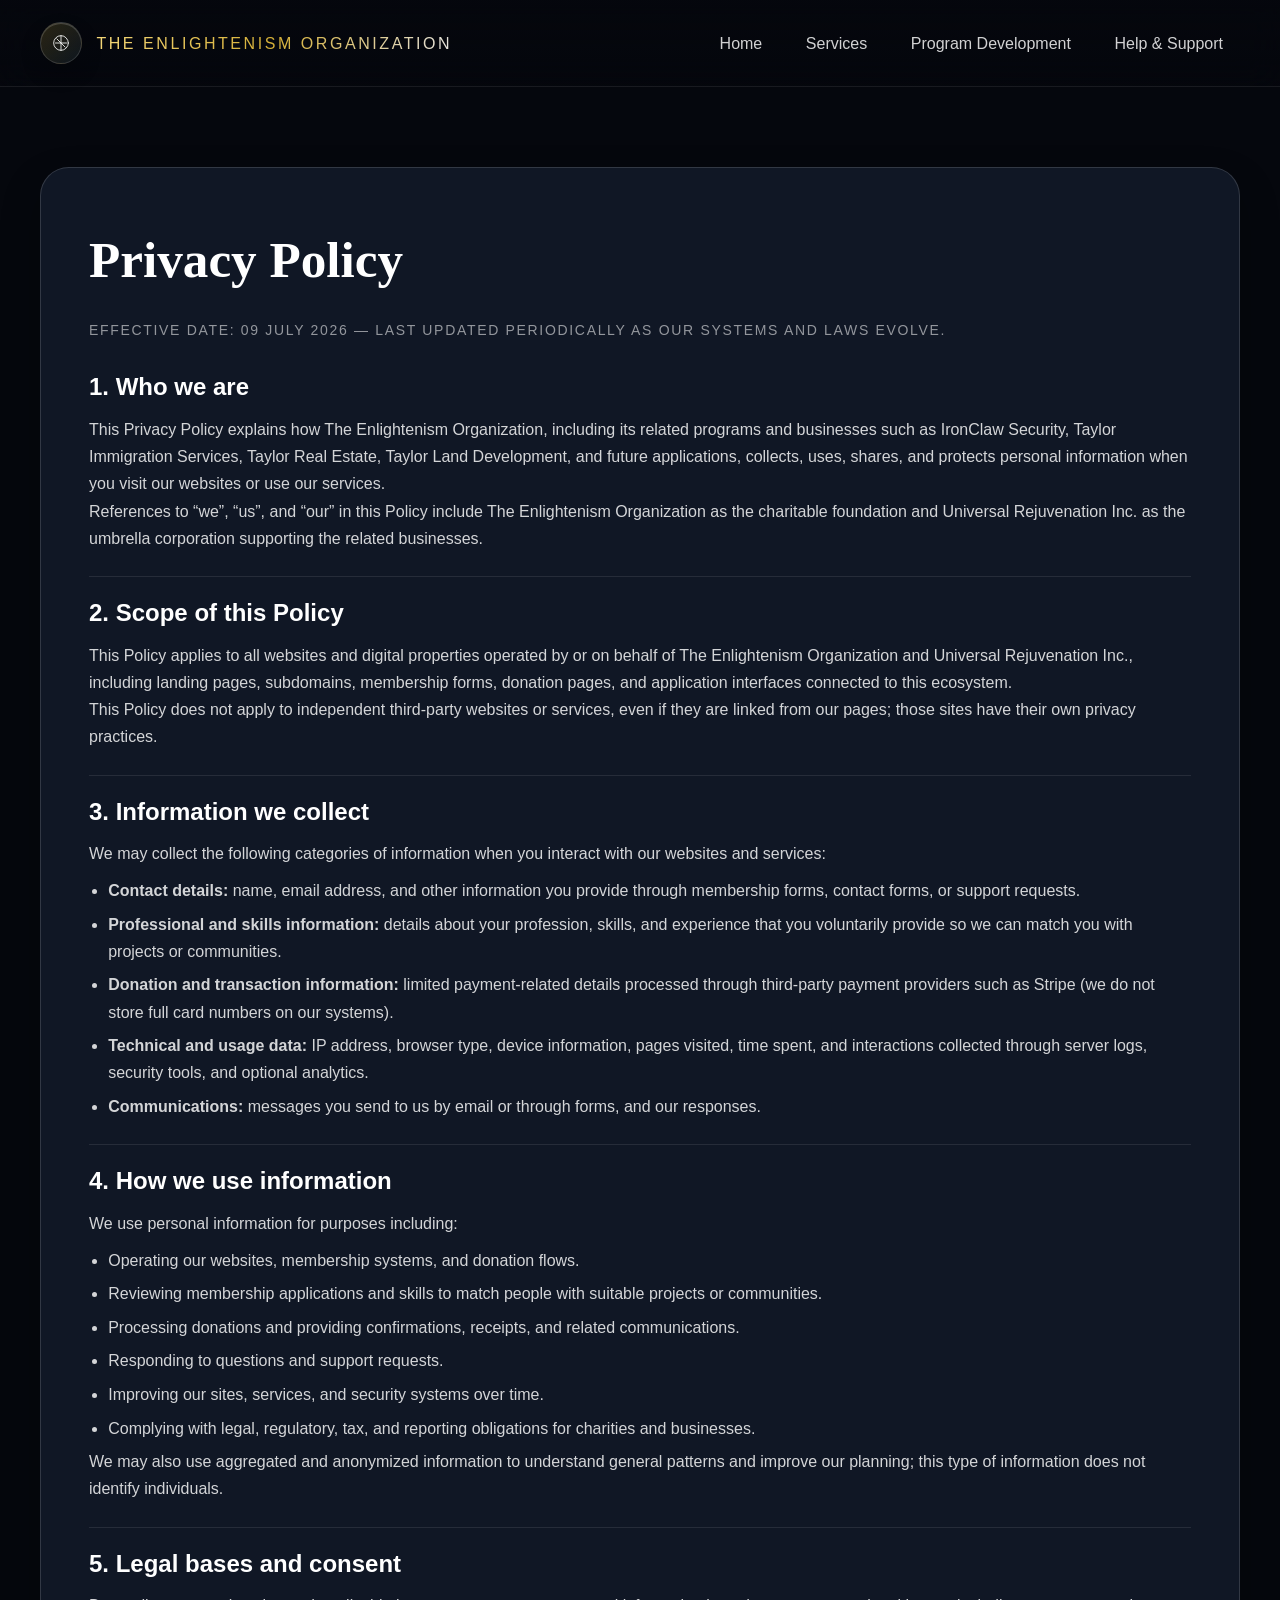
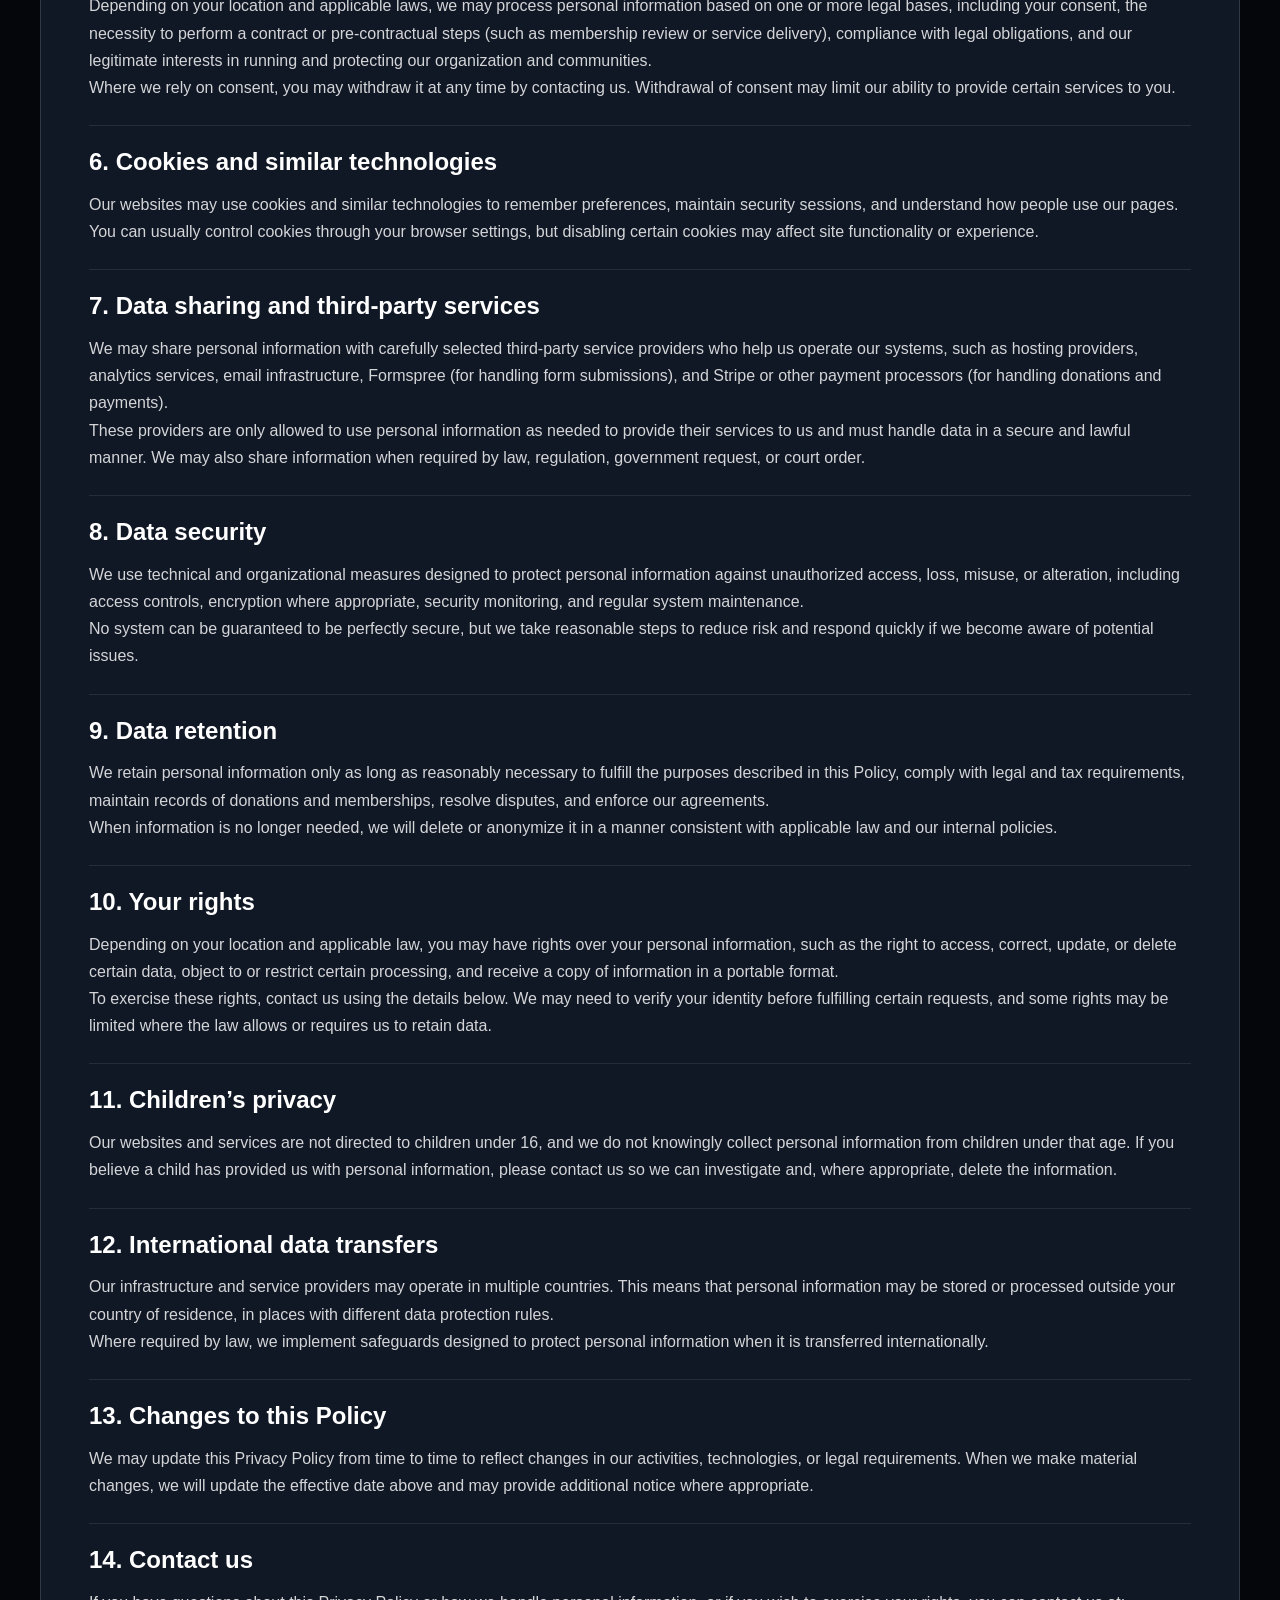
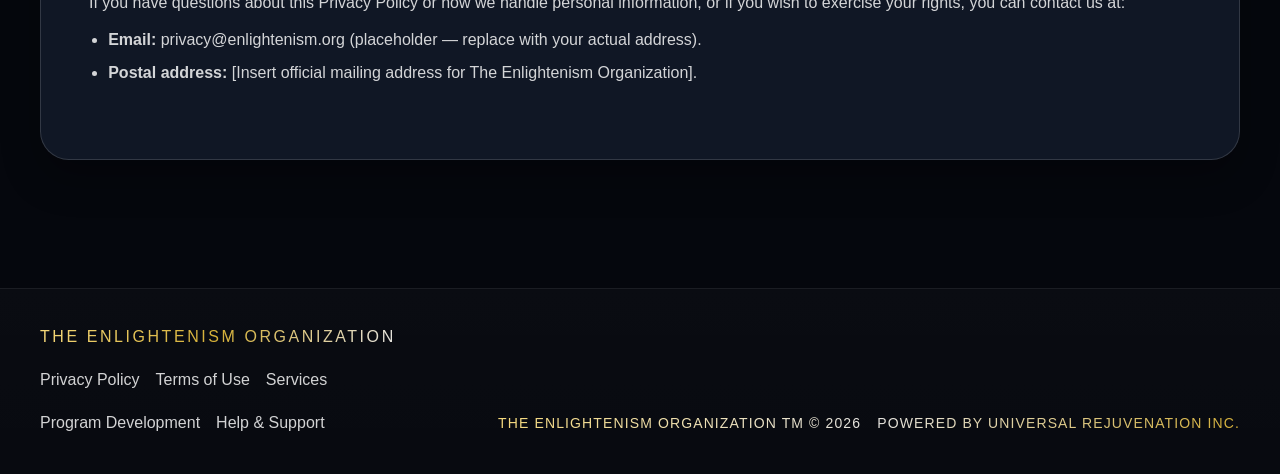
<file: privacy.html>
<!DOCTYPE html>
<html lang="en" data-theme="dark">
<head>
  <meta charset="UTF-8" />
  <meta name="viewport" content="width=device-width, initial-scale=1.0" />
  <title>The Enlightenism Organization | Privacy Policy</title>
  <meta name="description" content="Privacy Policy for The Enlightenism Organization, explaining how we collect, use, protect, and share personal information across our charity and related businesses." />
  <meta name="theme-color" content="#05070d" />

  <!-- Fonts -->
  <link rel="preconnect" href="https://api.fontshare.com" />
  <link rel="preconnect" href="https://fonts.googleapis.com" />
  <link rel="preconnect" href="https://fonts.gstatic.com" crossorigin />
  <link href="https://api.fontshare.com/v2/css?f[]=zodiak@400,500,700&f[]=satoshi@300,400,500,700,900&display=swap" rel="stylesheet" />

  <style>
    :root, [data-theme="light"] {
      --text-xs:   clamp(0.75rem, 0.7rem + 0.25vw, 0.875rem);
      --text-sm:   clamp(0.875rem, 0.8rem + 0.35vw, 1rem);
      --text-base: clamp(1rem, 0.95rem + 0.25vw, 1.125rem);
      --text-lg:   clamp(1.125rem, 1rem + 0.75vw, 1.5rem);
      --text-xl:   clamp(1.5rem, 1.2rem + 1.25vw, 2.25rem);
      --text-2xl:  clamp(2rem, 1.2rem + 2.5vw, 3.9rem);

      --space-1:  0.25rem;
      --space-2:  0.5rem;
      --space-3:  0.75rem;
      --space-4:  1rem;
      --space-5:  1.25rem;
      --space-6:  1.5rem;
      --space-8:  2rem;
      --space-10: 2.5rem;
      --space-12: 3rem;
      --space-16: 4rem;
      --space-20: 5rem;
      --space-24: 6rem;

      --font-display: 'Zodiak', Georgia, serif;
      --font-body: 'Satoshi', Inter, sans-serif;

      --color-bg: #05070d;
      --color-surface: rgba(12, 17, 28, 0.88);
      --color-surface-2: rgba(17, 24, 39, 0.96);
      --color-border: rgba(255, 255, 255, 0.14);
      --color-divider: rgba(255, 255, 255, 0.09);
      --color-text: #ffffff;
      --color-text-muted: rgba(255, 255, 255, 0.82);
      --color-text-faint: rgba(255, 255, 255, 0.55);

      --color-gold-1: #f5d87a;
      --color-gold-2: #d4af37;
      --color-plat-2: #e5e4e2;

      --shadow-sm: 0 1px 2px rgba(0, 0, 0, 0.22);
      --shadow-md: 0 18px 38px rgba(0, 0, 0, 0.28);
      --shadow-lg: 0 30px 80px rgba(0, 0, 0, 0.42);

      --radius-sm: 0.375rem;
      --radius-md: 0.75rem;
      --radius-lg: 1.2rem;
      --radius-xl: 1.8rem;
      --radius-full: 999px;

      --content-default: 1200px;
      --transition-interactive: 180ms cubic-bezier(0.16, 1, 0.3, 1);
    }

    [data-theme="dark"] {
      --color-bg: #05070d;
      --color-surface: rgba(12, 17, 28, 0.88);
      --color-surface-2: rgba(17, 24, 39, 0.96);
      --color-text: #ffffff;
      --color-text-muted: rgba(255, 255, 255, 0.82);
      --color-text-faint: rgba(255, 255, 255, 0.55);
    }

    *, *::before, *::after { box-sizing: border-box; margin: 0; padding: 0; }
    html {
      scroll-behavior: smooth;
      text-size-adjust: none;
      -webkit-font-smoothing: antialiased;
      -moz-osx-font-smoothing: grayscale;
      background: var(--color-bg);
    }
    body {
      min-height: 100dvh;
      font-family: var(--font-body);
      font-size: var(--text-base);
      line-height: 1.7;
      color: var(--color-text);
      overflow-x: clip;
      background: var(--color-bg);
    }
    a { color: inherit; text-decoration: none; }
    button { font: inherit; color: inherit; cursor: pointer; background: none; border: none; }

    .container {
      width: min(100% - 2rem, var(--content-default));
      margin-inline: auto;
    }

    .header {
      position: sticky;
      top: 0;
      z-index: 20;
      backdrop-filter: blur(18px);
      background: linear-gradient(180deg, rgba(5, 7, 13, 0.9), rgba(5, 7, 13, 0.5));
      border-bottom: 1px solid rgba(255,255,255,0.08);
    }
    .nav {
      min-height: 5.4rem;
      display: flex;
      align-items: center;
      justify-content: space-between;
      gap: var(--space-4);
    }
    .brand {
      display: inline-flex;
      align-items: center;
      gap: 0.9rem;
      min-height: 44px;
    }
    .brand-mark {
      width: 42px;
      height: 42px;
      border-radius: 50%;
      display: grid;
      place-items: center;
      border: 1px solid rgba(255,255,255,0.15);
      background: linear-gradient(135deg, rgba(212,175,55,0.18), rgba(135,206,235,0.08));
      box-shadow: inset 0 1px 0 rgba(255,255,255,0.18), 0 10px 20px rgba(0,0,0,0.22);
    }
    .brand-mark svg { width: 22px; height: 22px; color: var(--color-text); }
    .brand-title {
      font-size: var(--text-sm);
      letter-spacing: 0.16em;
      text-transform: uppercase;
      background: linear-gradient(110deg, var(--color-gold-1), var(--color-gold-2), var(--color-plat-2));
      -webkit-background-clip: text;
      background-clip: text;
      color: transparent;
    }

    .nav-links {
      display: flex;
      gap: 0.6rem;
      flex-wrap: wrap;
    }
    .nav-links a {
      min-height: 44px;
      padding: 0.7rem 1rem;
      border-radius: var(--radius-full);
      font-size: var(--text-sm);
      color: var(--color-text-muted);
      border: 1px solid transparent;
      transition: color var(--transition-interactive), background var(--transition-interactive), border-color var(--transition-interactive);
    }
    .nav-links a:hover {
      color: var(--color-text);
      background: rgba(255,255,255,0.05);
      border-color: rgba(255,255,255,0.1);
    }

    main {
      padding-block: clamp(var(--space-12), 7vw, var(--space-20));
    }

    .policy-shell {
      border-radius: var(--radius-xl);
      background: var(--color-surface-2);
      border: 1px solid var(--color-border);
      box-shadow: var(--shadow-md);
      padding: clamp(var(--space-8), 4vw, var(--space-12));
    }
    .policy-title {
      font-family: var(--font-display);
      font-size: var(--text-2xl);
      margin-bottom: var(--space-4);
    }
    .policy-meta {
      font-size: var(--text-xs);
      color: var(--color-text-faint);
      letter-spacing: 0.12em;
      text-transform: uppercase;
      margin-bottom: var(--space-6);
    }

    .policy-section {
      margin-bottom: var(--space-6);
      border-top: 1px solid var(--color-divider);
      padding-top: var(--space-4);
    }
    .policy-section:first-of-type {
      border-top: none;
      padding-top: 0;
    }
    .policy-section h2 {
      font-size: var(--text-lg);
      margin-bottom: 0.5rem;
    }
    .policy-section p,
    .policy-section ul {
      font-size: var(--text-sm);
      color: var(--color-text-muted);
    }
    .policy-section ul {
      margin-top: 0.6rem;
      padding-left: 1.2rem;
      list-style: disc;
    }
    .policy-section li {
      margin-bottom: 0.4rem;
    }

    .footer {
      padding-block: 2rem 2.4rem;
      border-top: 1px solid rgba(255,255,255,0.08);
      background: linear-gradient(180deg, rgba(255,255,255,0.02), rgba(255,255,255,0.01));
      margin-top: var(--space-12);
    }
    .footer-grid {
      display: grid;
      gap: 1.5rem;
      grid-template-columns: 1fr auto;
      align-items: end;
    }
    .footer-links {
      display: flex;
      gap: 1rem;
      flex-wrap: wrap;
      margin-top: 0.9rem;
      color: var(--color-text-muted);
      font-size: var(--text-sm);
    }
    .footer-links a:hover { color: var(--color-text); }
    .footer-branding {
      display: flex;
      justify-content: space-between;
      gap: 1rem;
      width: 100%;
      font-size: var(--text-xs);
      letter-spacing: 0.08em;
      text-transform: uppercase;
      color: transparent;
      background: linear-gradient(110deg, var(--color-gold-1), var(--color-plat-2), var(--color-gold-2));
      -webkit-background-clip: text;
      background-clip: text;
    }

    @media (max-width: 900px) {
      .policy-shell {
        padding: var(--space-8) var(--space-6);
      }
      .footer-grid {
        grid-template-columns: 1fr;
      }
      .footer-branding {
        flex-direction: column;
        align-items: flex-start;
      }
    }
  </style>
</head>
<body>
  <header class="header">
    <div class="container nav">
      <a class="brand" href="./index.html">
        <span class="brand-mark" aria-hidden="true">
          <svg viewBox="0 0 48 48" fill="none" stroke="currentColor" stroke-width="1.8" stroke-linecap="round" stroke-linejoin="round">
            <circle cx="24" cy="24" r="16"></circle>
            <path d="M24 8v32"></path>
            <path d="M12 24h24"></path>
            <path d="M15 15l18 18"></path>
          </svg>
        </span>
        <span class="brand-title">The Enlightenism Organization</span>
      </a>
      <nav class="nav-links" aria-label="Primary">
        <a href="./index.html">Home</a>
        <a href="./services.html">Services</a>
        <a href="./programs.html">Program Development</a>
        <a href="./support.html">Help &amp; Support</a>
      </nav>
    </div>
  </header>

  <main>
    <section class="container">
      <article class="policy-shell">
        <h1 class="policy-title">Privacy Policy</h1>
        <div class="policy-meta">
          Effective date: 09 July 2026 &mdash; last updated periodically as our systems and laws evolve.
        </div>

        <section class="policy-section">
          <h2>1. Who we are</h2>
          <p>
            This Privacy Policy explains how The Enlightenism Organization, including its related programs and businesses such as IronClaw Security, Taylor Immigration Services, Taylor Real Estate, Taylor Land Development, and future applications, collects, uses, shares, and protects personal information when you visit our websites or use our services.
          </p>
          <p>
            References to “we”, “us”, and “our” in this Policy include The Enlightenism Organization as the charitable foundation and Universal Rejuvenation Inc. as the umbrella corporation supporting the related businesses.
          </p>
        </section>

        <section class="policy-section">
          <h2>2. Scope of this Policy</h2>
          <p>
            This Policy applies to all websites and digital properties operated by or on behalf of The Enlightenism Organization and Universal Rejuvenation Inc., including landing pages, subdomains, membership forms, donation pages, and application interfaces connected to this ecosystem.
          </p>
          <p>
            This Policy does not apply to independent third-party websites or services, even if they are linked from our pages; those sites have their own privacy practices.
          </p>
        </section>

        <section class="policy-section">
          <h2>3. Information we collect</h2>
          <p>We may collect the following categories of information when you interact with our websites and services:</p>
          <ul>
            <li><strong>Contact details:</strong> name, email address, and other information you provide through membership forms, contact forms, or support requests.</li>
            <li><strong>Professional and skills information:</strong> details about your profession, skills, and experience that you voluntarily provide so we can match you with projects or communities.</li>
            <li><strong>Donation and transaction information:</strong> limited payment-related details processed through third-party payment providers such as Stripe (we do not store full card numbers on our systems).</li>
            <li><strong>Technical and usage data:</strong> IP address, browser type, device information, pages visited, time spent, and interactions collected through server logs, security tools, and optional analytics.</li>
            <li><strong>Communications:</strong> messages you send to us by email or through forms, and our responses.</li>
          </ul>
        </section>

        <section class="policy-section">
          <h2>4. How we use information</h2>
          <p>We use personal information for purposes including:</p>
          <ul>
            <li>Operating our websites, membership systems, and donation flows.</li>
            <li>Reviewing membership applications and skills to match people with suitable projects or communities.</li>
            <li>Processing donations and providing confirmations, receipts, and related communications.</li>
            <li>Responding to questions and support requests.</li>
            <li>Improving our sites, services, and security systems over time.</li>
            <li>Complying with legal, regulatory, tax, and reporting obligations for charities and businesses.</li>
          </ul>
          <p>
            We may also use aggregated and anonymized information to understand general patterns and improve our planning; this type of information does not identify individuals.
          </p>
        </section>

        <section class="policy-section">
          <h2>5. Legal bases and consent</h2>
          <p>
            Depending on your location and applicable laws, we may process personal information based on one or more legal bases, including your consent, the necessity to perform a contract or pre-contractual steps (such as membership review or service delivery), compliance with legal obligations, and our legitimate interests in running and protecting our organization and communities.
          </p>
          <p>
            Where we rely on consent, you may withdraw it at any time by contacting us. Withdrawal of consent may limit our ability to provide certain services to you.
          </p>
        </section>

        <section class="policy-section">
          <h2>6. Cookies and similar technologies</h2>
          <p>
            Our websites may use cookies and similar technologies to remember preferences, maintain security sessions, and understand how people use our pages. You can usually control cookies through your browser settings, but disabling certain cookies may affect site functionality or experience.
          </p>
        </section>

        <section class="policy-section">
          <h2>7. Data sharing and third-party services</h2>
          <p>
            We may share personal information with carefully selected third-party service providers who help us operate our systems, such as hosting providers, analytics services, email infrastructure, Formspree (for handling form submissions), and Stripe or other payment processors (for handling donations and payments).
          </p>
          <p>
            These providers are only allowed to use personal information as needed to provide their services to us and must handle data in a secure and lawful manner. We may also share information when required by law, regulation, government request, or court order.
          </p>
        </section>

        <section class="policy-section">
          <h2>8. Data security</h2>
          <p>
            We use technical and organizational measures designed to protect personal information against unauthorized access, loss, misuse, or alteration, including access controls, encryption where appropriate, security monitoring, and regular system maintenance.
          </p>
          <p>
            No system can be guaranteed to be perfectly secure, but we take reasonable steps to reduce risk and respond quickly if we become aware of potential issues.
          </p>
        </section>

        <section class="policy-section">
          <h2>9. Data retention</h2>
          <p>
            We retain personal information only as long as reasonably necessary to fulfill the purposes described in this Policy, comply with legal and tax requirements, maintain records of donations and memberships, resolve disputes, and enforce our agreements.
          </p>
          <p>
            When information is no longer needed, we will delete or anonymize it in a manner consistent with applicable law and our internal policies.
          </p>
        </section>

        <section class="policy-section">
          <h2>10. Your rights</h2>
          <p>
            Depending on your location and applicable law, you may have rights over your personal information, such as the right to access, correct, update, or delete certain data, object to or restrict certain processing, and receive a copy of information in a portable format.
          </p>
          <p>
            To exercise these rights, contact us using the details below. We may need to verify your identity before fulfilling certain requests, and some rights may be limited where the law allows or requires us to retain data.
          </p>
        </section>

        <section class="policy-section">
          <h2>11. Children’s privacy</h2>
          <p>
            Our websites and services are not directed to children under 16, and we do not knowingly collect personal information from children under that age. If you believe a child has provided us with personal information, please contact us so we can investigate and, where appropriate, delete the information.
          </p>
        </section>

        <section class="policy-section">
          <h2>12. International data transfers</h2>
          <p>
            Our infrastructure and service providers may operate in multiple countries. This means that personal information may be stored or processed outside your country of residence, in places with different data protection rules.
          </p>
          <p>
            Where required by law, we implement safeguards designed to protect personal information when it is transferred internationally.
          </p>
        </section>

        <section class="policy-section">
          <h2>13. Changes to this Policy</h2>
          <p>
            We may update this Privacy Policy from time to time to reflect changes in our activities, technologies, or legal requirements. When we make material changes, we will update the effective date above and may provide additional notice where appropriate.
          </p>
        </section>

        <section class="policy-section">
          <h2>14. Contact us</h2>
          <p>
            If you have questions about this Privacy Policy or how we handle personal information, or if you wish to exercise your rights, you can contact us at:
          </p>
          <ul>
            <li><strong>Email:</strong> privacy@enlightenism.org (placeholder &mdash; replace with your actual address).</li>
            <li><strong>Postal address:</strong> [Insert official mailing address for The Enlightenism Organization].</li>
          </ul>
        </section>
      </article>
    </section>
  </main>

  <footer class="footer">
    <div class="container footer-grid">
      <div>
        <span class="brand-title">The Enlightenism Organization</span>
        <div class="footer-links">
          <a href="./privacy.html">Privacy Policy</a>
          <a href="./terms.html">Terms of Use</a>
          <a href="./services.html">Services</a>
          <a href="./programs.html">Program Development</a>
          <a href="./support.html">Help &amp; Support</a>
        </div>
      </div>
      <div class="footer-branding">
        <span>The Enlightenism Organization TM © 2026</span>
        <span>Powered By Universal Rejuvenation Inc.</span>
      </div>
    </div>
  </footer>
</body>
</html>
</file>
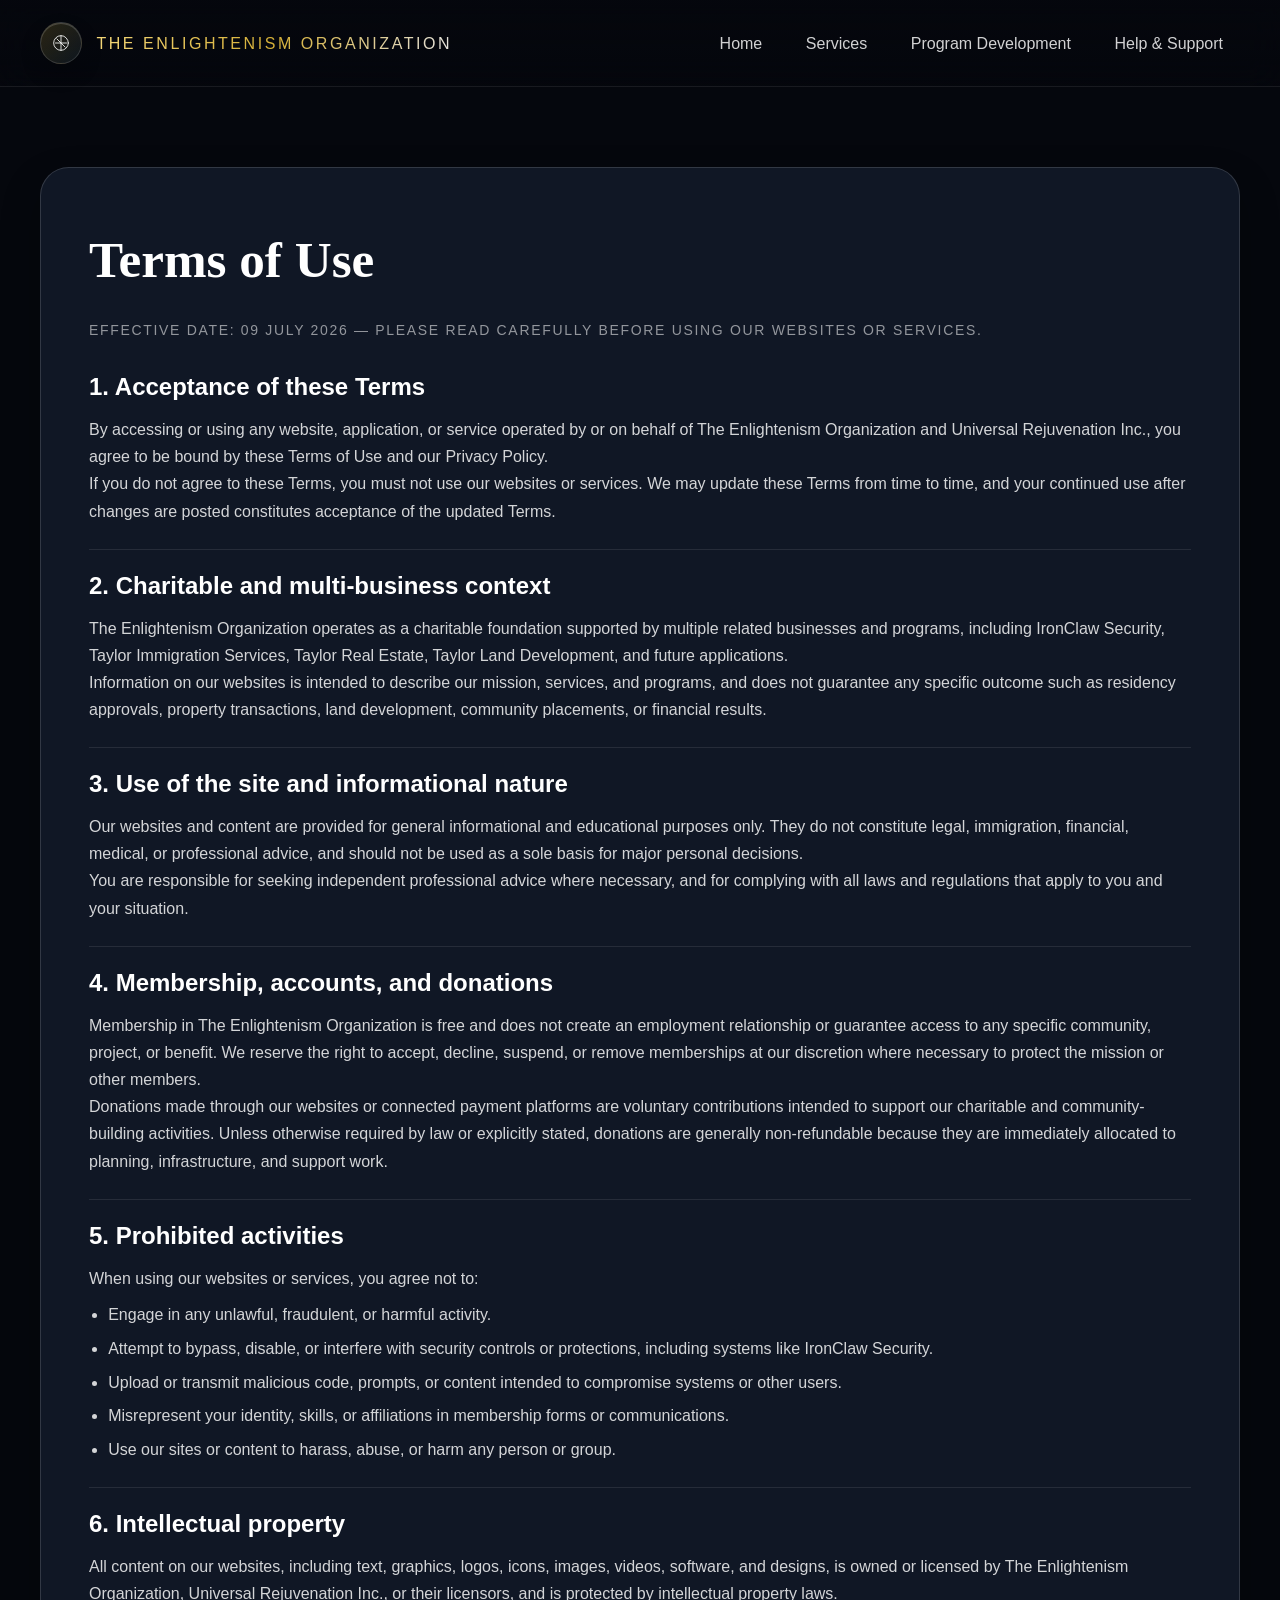
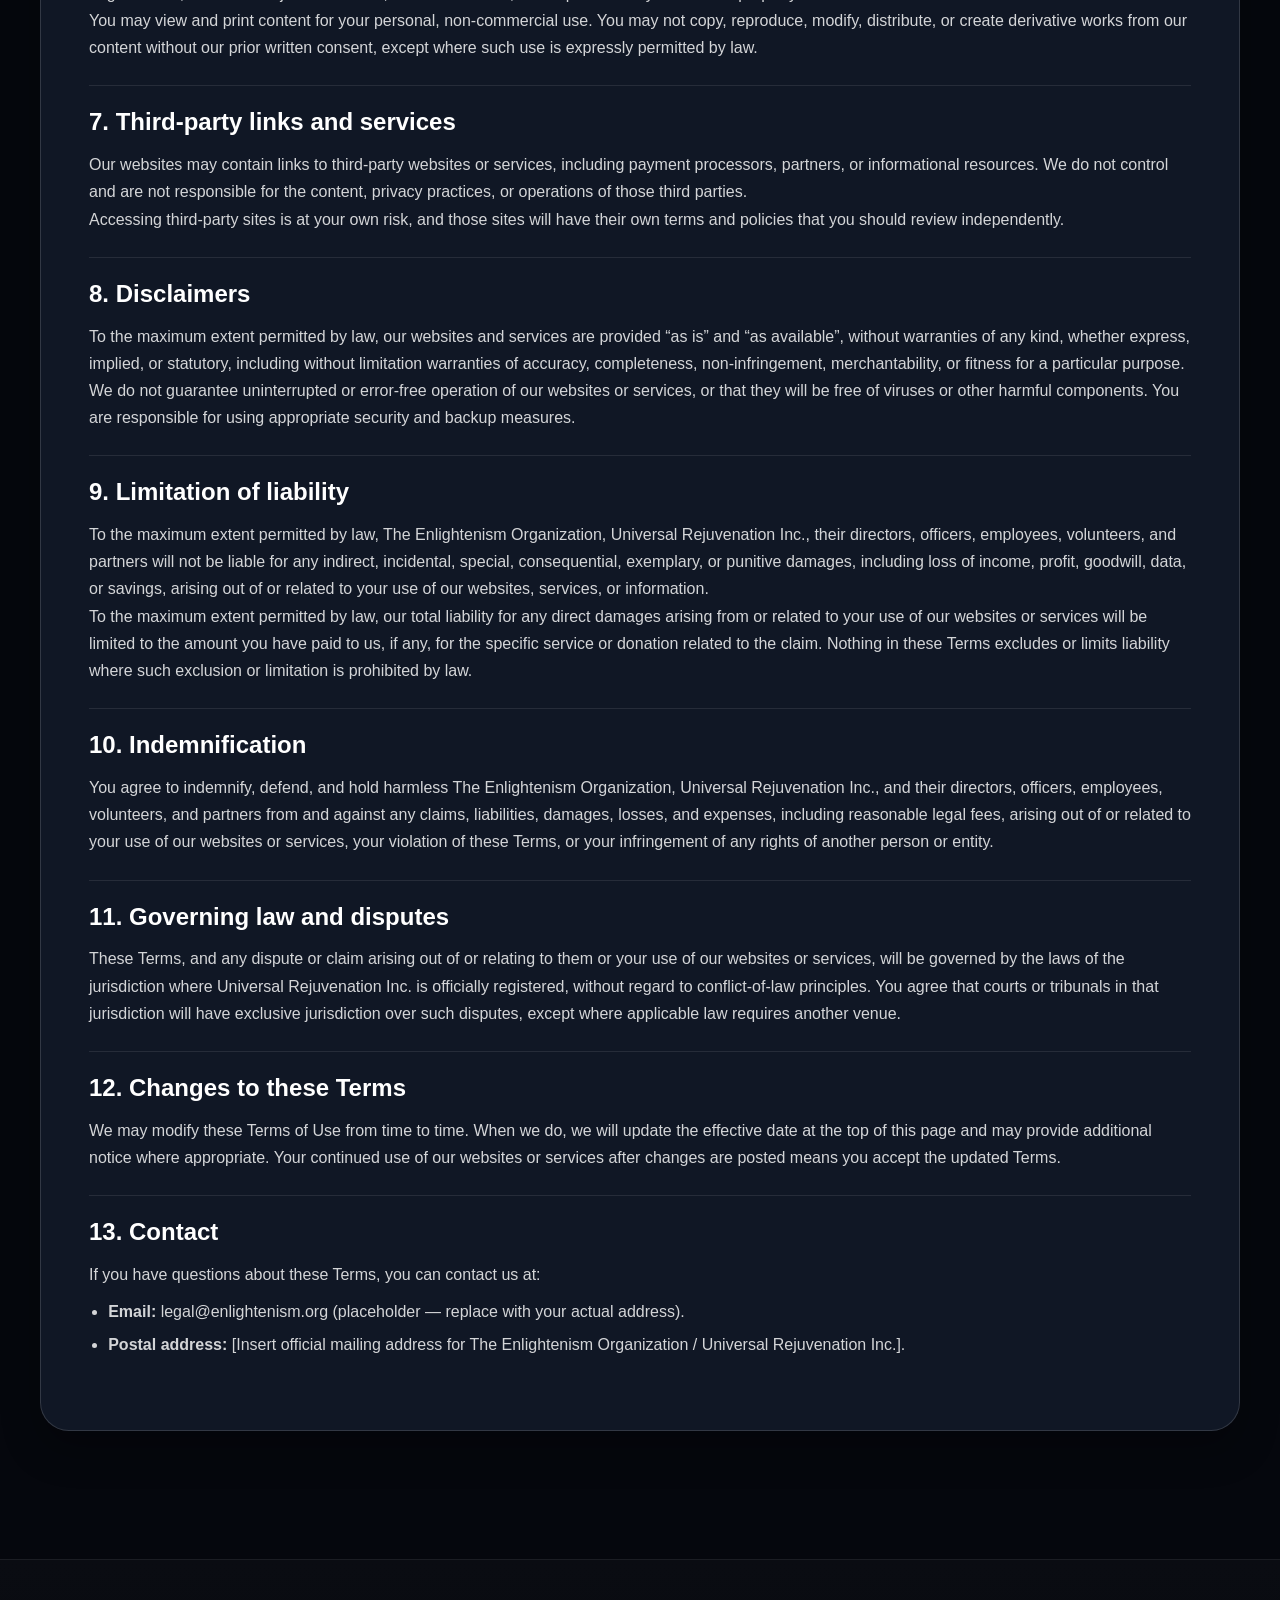
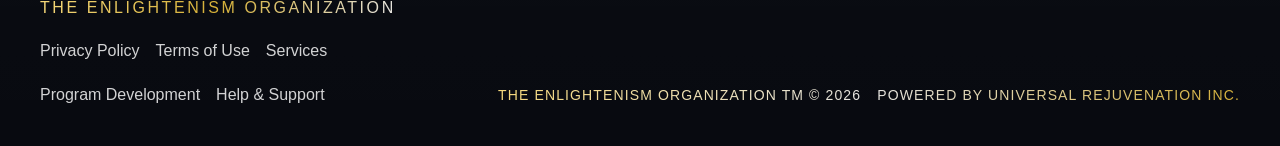
<file: terms.html>
<!DOCTYPE html>
<html lang="en" data-theme="dark">
<head>
  <meta charset="UTF-8" />
  <meta name="viewport" content="width=device-width, initial-scale=1.0" />
  <title>The Enlightenism Organization | Terms of Use</title>
  <meta name="description" content="Terms of Use for The Enlightenism Organization and related programs, defining site rules, disclaimers, and limitations of liability for our charity and multi-business ecosystem." />
  <meta name="theme-color" content="#05070d" />

  <!-- Fonts -->
  <link rel="preconnect" href="https://api.fontshare.com" />
  <link rel="preconnect" href="https://fonts.googleapis.com" />
  <link rel="preconnect" href="https://fonts.gstatic.com" crossorigin />
  <link href="https://api.fontshare.com/v2/css?f[]=zodiak@400,500,700&f[]=satoshi@300,400,500,700,900&display=swap" rel="stylesheet" />

  <style>
    :root, [data-theme="light"] {
      --text-xs:   clamp(0.75rem, 0.7rem + 0.25vw, 0.875rem);
      --text-sm:   clamp(0.875rem, 0.8rem + 0.35vw, 1rem);
      --text-base: clamp(1rem, 0.95rem + 0.25vw, 1.125rem);
      --text-lg:   clamp(1.125rem, 1rem + 0.75vw, 1.5rem);
      --text-xl:   clamp(1.5rem, 1.2rem + 1.25vw, 2.25rem);
      --text-2xl:  clamp(2rem, 1.2rem + 2.5vw, 3.9rem);

      --space-1:  0.25rem;
      --space-2:  0.5rem;
      --space-3:  0.75rem;
      --space-4:  1rem;
      --space-5:  1.25rem;
      --space-6:  1.5rem;
      --space-8:  2rem;
      --space-10: 2.5rem;
      --space-12: 3rem;
      --space-16: 4rem;
      --space-20: 5rem;
      --space-24: 6rem;

      --font-display: 'Zodiak', Georgia, serif;
      --font-body: 'Satoshi', Inter, sans-serif;

      --color-bg: #05070d;
      --color-surface: rgba(12, 17, 28, 0.88);
      --color-surface-2: rgba(17, 24, 39, 0.96);
      --color-border: rgba(255, 255, 255, 0.14);
      --color-divider: rgba(255, 255, 255, 0.09);
      --color-text: #ffffff;
      --color-text-muted: rgba(255, 255, 255, 0.82);
      --color-text-faint: rgba(255, 255, 255, 0.55);

      --color-gold-1: #f5d87a;
      --color-gold-2: #d4af37;
      --color-plat-2: #e5e4e2;

      --shadow-sm: 0 1px 2px rgba(0, 0, 0, 0.22);
      --shadow-md: 0 18px 38px rgba(0, 0, 0, 0.28);
      --shadow-lg: 0 30px 80px rgba(0, 0, 0, 0.42);

      --radius-sm: 0.375rem;
      --radius-md: 0.75rem;
      --radius-lg: 1.2rem;
      --radius-xl: 1.8rem;
      --radius-full: 999px;

      --content-default: 1200px;
      --transition-interactive: 180ms cubic-bezier(0.16, 1, 0.3, 1);
    }

    [data-theme="dark"] {
      --color-bg: #05070d;
      --color-surface: rgba(12, 17, 28, 0.88);
      --color-surface-2: rgba(17, 24, 39, 0.96);
      --color-text: #ffffff;
      --color-text-muted: rgba(255, 255, 255, 0.82);
      --color-text-faint: rgba(255, 255, 255, 0.55);
    }

    *, *::before, *::after { box-sizing: border-box; margin: 0; padding: 0; }
    html {
      scroll-behavior: smooth;
      text-size-adjust: none;
      -webkit-font-smoothing: antialiased;
      -moz-osx-font-smoothing: grayscale;
      background: var(--color-bg);
    }
    body {
      min-height: 100dvh;
      font-family: var(--font-body);
      font-size: var(--text-base);
      line-height: 1.7;
      color: var(--color-text);
      overflow-x: clip;
      background: var(--color-bg);
    }
    a { color: inherit; text-decoration: none; }
    button { font: inherit; color: inherit; cursor: pointer; background: none; border: none; }

    .container {
      width: min(100% - 2rem, var(--content-default));
      margin-inline: auto;
    }

    .header {
      position: sticky;
      top: 0;
      z-index: 20;
      backdrop-filter: blur(18px);
      background: linear-gradient(180deg, rgba(5, 7, 13, 0.9), rgba(5, 7, 13, 0.5));
      border-bottom: 1px solid rgba(255,255,255,0.08);
    }
    .nav {
      min-height: 5.4rem;
      display: flex;
      align-items: center;
      justify-content: space-between;
      gap: var(--space-4);
    }
    .brand {
      display: inline-flex;
      align-items: center;
      gap: 0.9rem;
      min-height: 44px;
    }
    .brand-mark {
      width: 42px;
      height: 42px;
      border-radius: 50%;
      display: grid;
      place-items: center;
      border: 1px solid rgba(255,255,255,0.15);
      background: linear-gradient(135deg, rgba(212,175,55,0.18), rgba(135,206,235,0.08));
      box-shadow: inset 0 1px 0 rgba(255,255,255,0.18), 0 10px 20px rgba(0,0,0,0.22);
    }
    .brand-mark svg { width: 22px; height: 22px; color: var(--color-text); }
    .brand-title {
      font-size: var(--text-sm);
      letter-spacing: 0.16em;
      text-transform: uppercase;
      background: linear-gradient(110deg, var(--color-gold-1), var(--color-gold-2), var(--color-plat-2));
      -webkit-background-clip: text;
      background-clip: text;
      color: transparent;
    }

    .nav-links {
      display: flex;
      gap: 0.6rem;
      flex-wrap: wrap;
    }
    .nav-links a {
      min-height: 44px;
      padding: 0.7rem 1rem;
      border-radius: var(--radius-full);
      font-size: var(--text-sm);
      color: var(--color-text-muted);
      border: 1px solid transparent;
      transition: color var(--transition-interactive), background var(--transition-interactive), border-color var(--transition-interactive);
    }
    .nav-links a:hover {
      color: var(--color-text);
      background: rgba(255,255,255,0.05);
      border-color: rgba(255,255,255,0.1);
    }

    main {
      padding-block: clamp(var(--space-12), 7vw, var(--space-20));
    }

    .terms-shell {
      border-radius: var(--radius-xl);
      background: var(--color-surface-2);
      border: 1px solid var(--color-border);
      box-shadow: var(--shadow-md);
      padding: clamp(var(--space-8), 4vw, var(--space-12));
    }
    .terms-title {
      font-family: var(--font-display);
      font-size: var(--text-2xl);
      margin-bottom: var(--space-4);
    }
    .terms-meta {
      font-size: var(--text-xs);
      color: var(--color-text-faint);
      letter-spacing: 0.12em;
      text-transform: uppercase;
      margin-bottom: var(--space-6);
    }

    .terms-section {
      margin-bottom: var(--space-6);
      border-top: 1px solid var(--color-divider);
      padding-top: var(--space-4);
    }
    .terms-section:first-of-type {
      border-top: none;
      padding-top: 0;
    }
    .terms-section h2 {
      font-size: var(--text-lg);
      margin-bottom: 0.5rem;
    }
    .terms-section p,
    .terms-section ul {
      font-size: var(--text-sm);
      color: var(--color-text-muted);
    }
    .terms-section ul {
      margin-top: 0.6rem;
      padding-left: 1.2rem;
      list-style: disc;
    }
    .terms-section li {
      margin-bottom: 0.4rem;
    }

    .footer {
      padding-block: 2rem 2.4rem;
      border-top: 1px solid rgba(255,255,255,0.08);
      background: linear-gradient(180deg, rgba(255,255,255,0.02), rgba(255,255,255,0.01));
      margin-top: var(--space-12);
    }
    .footer-grid {
      display: grid;
      gap: 1.5rem;
      grid-template-columns: 1fr auto;
      align-items: end;
    }
    .footer-links {
      display: flex;
      gap: 1rem;
      flex-wrap: wrap;
      margin-top: 0.9rem;
      color: var(--color-text-muted);
      font-size: var(--text-sm);
    }
    .footer-links a:hover { color: var(--color-text); }
    .footer-branding {
      display: flex;
      justify-content: space-between;
      gap: 1rem;
      width: 100%;
      font-size: var(--text-xs);
      letter-spacing: 0.08em;
      text-transform: uppercase;
      color: transparent;
      background: linear-gradient(110deg, var(--color-gold-1), var(--color-plat-2), var(--color-gold-2));
      -webkit-background-clip: text;
      background-clip: text;
    }

    @media (max-width: 900px) {
      .terms-shell {
        padding: var(--space-8) var(--space-6);
      }
      .footer-grid {
        grid-template-columns: 1fr;
      }
      .footer-branding {
        flex-direction: column;
        align-items: flex-start;
      }
    }
  </style>
</head>
<body>
  <header class="header">
    <div class="container nav">
      <a class="brand" href="./index.html">
        <span class="brand-mark" aria-hidden="true">
          <svg viewBox="0 0 48 48" fill="none" stroke="currentColor" stroke-width="1.8" stroke-linecap="round" stroke-linejoin="round">
            <circle cx="24" cy="24" r="16"></circle>
            <path d="M24 8v32"></path>
            <path d="M12 24h24"></path>
            <path d="M15 15l18 18"></path>
          </svg>
        </span>
        <span class="brand-title">The Enlightenism Organization</span>
      </a>
      <nav class="nav-links" aria-label="Primary">
        <a href="./index.html">Home</a>
        <a href="./services.html">Services</a>
        <a href="./programs.html">Program Development</a>
        <a href="./support.html">Help &amp; Support</a>
      </nav>
    </div>
  </header>

  <main>
    <section class="container">
      <article class="terms-shell">
        <h1 class="terms-title">Terms of Use</h1>
        <div class="terms-meta">
          Effective date: 09 July 2026 &mdash; please read carefully before using our websites or services.
        </div>

        <section class="terms-section">
          <h2>1. Acceptance of these Terms</h2>
          <p>
            By accessing or using any website, application, or service operated by or on behalf of The Enlightenism Organization and Universal Rejuvenation Inc., you agree to be bound by these Terms of Use and our Privacy Policy.
          </p>
          <p>
            If you do not agree to these Terms, you must not use our websites or services. We may update these Terms from time to time, and your continued use after changes are posted constitutes acceptance of the updated Terms.
          </p>
        </section>

        <section class="terms-section">
          <h2>2. Charitable and multi‑business context</h2>
          <p>
            The Enlightenism Organization operates as a charitable foundation supported by multiple related businesses and programs, including IronClaw Security, Taylor Immigration Services, Taylor Real Estate, Taylor Land Development, and future applications.
          </p>
          <p>
            Information on our websites is intended to describe our mission, services, and programs, and does not guarantee any specific outcome such as residency approvals, property transactions, land development, community placements, or financial results.
          </p>
        </section>

        <section class="terms-section">
          <h2>3. Use of the site and informational nature</h2>
          <p>
            Our websites and content are provided for general informational and educational purposes only. They do not constitute legal, immigration, financial, medical, or professional advice, and should not be used as a sole basis for major personal decisions.
          </p>
          <p>
            You are responsible for seeking independent professional advice where necessary, and for complying with all laws and regulations that apply to you and your situation.
          </p>
        </section>

        <section class="terms-section">
          <h2>4. Membership, accounts, and donations</h2>
          <p>
            Membership in The Enlightenism Organization is free and does not create an employment relationship or guarantee access to any specific community, project, or benefit. We reserve the right to accept, decline, suspend, or remove memberships at our discretion where necessary to protect the mission or other members.
          </p>
          <p>
            Donations made through our websites or connected payment platforms are voluntary contributions intended to support our charitable and community-building activities. Unless otherwise required by law or explicitly stated, donations are generally non‑refundable because they are immediately allocated to planning, infrastructure, and support work.
          </p>
        </section>

        <section class="terms-section">
          <h2>5. Prohibited activities</h2>
          <p>
            When using our websites or services, you agree not to:</p>
          <ul>
            <li>Engage in any unlawful, fraudulent, or harmful activity.</li>
            <li>Attempt to bypass, disable, or interfere with security controls or protections, including systems like IronClaw Security.</li>
            <li>Upload or transmit malicious code, prompts, or content intended to compromise systems or other users.</li>
            <li>Misrepresent your identity, skills, or affiliations in membership forms or communications.</li>
            <li>Use our sites or content to harass, abuse, or harm any person or group.</li>
          </ul>
        </section>

        <section class="terms-section">
          <h2>6. Intellectual property</h2>
          <p>
            All content on our websites, including text, graphics, logos, icons, images, videos, software, and designs, is owned or licensed by The Enlightenism Organization, Universal Rejuvenation Inc., or their licensors, and is protected by intellectual property laws.
          </p>
          <p>
            You may view and print content for your personal, non‑commercial use. You may not copy, reproduce, modify, distribute, or create derivative works from our content without our prior written consent, except where such use is expressly permitted by law.
          </p>
        </section>

        <section class="terms-section">
          <h2>7. Third‑party links and services</h2>
          <p>
            Our websites may contain links to third‑party websites or services, including payment processors, partners, or informational resources. We do not control and are not responsible for the content, privacy practices, or operations of those third parties.
          </p>
          <p>
            Accessing third‑party sites is at your own risk, and those sites will have their own terms and policies that you should review independently.
          </p>
        </section>

        <section class="terms-section">
          <h2>8. Disclaimers</h2>
          <p>
            To the maximum extent permitted by law, our websites and services are provided “as is” and “as available”, without warranties of any kind, whether express, implied, or statutory, including without limitation warranties of accuracy, completeness, non‑infringement, merchantability, or fitness for a particular purpose.
          </p>
          <p>
            We do not guarantee uninterrupted or error‑free operation of our websites or services, or that they will be free of viruses or other harmful components. You are responsible for using appropriate security and backup measures.
          </p>
        </section>

        <section class="terms-section">
          <h2>9. Limitation of liability</h2>
          <p>
            To the maximum extent permitted by law, The Enlightenism Organization, Universal Rejuvenation Inc., their directors, officers, employees, volunteers, and partners will not be liable for any indirect, incidental, special, consequential, exemplary, or punitive damages, including loss of income, profit, goodwill, data, or savings, arising out of or related to your use of our websites, services, or information.
          </p>
          <p>
            To the maximum extent permitted by law, our total liability for any direct damages arising from or related to your use of our websites or services will be limited to the amount you have paid to us, if any, for the specific service or donation related to the claim. Nothing in these Terms excludes or limits liability where such exclusion or limitation is prohibited by law.
          </p>
        </section>

        <section class="terms-section">
          <h2>10. Indemnification</h2>
          <p>
            You agree to indemnify, defend, and hold harmless The Enlightenism Organization, Universal Rejuvenation Inc., and their directors, officers, employees, volunteers, and partners from and against any claims, liabilities, damages, losses, and expenses, including reasonable legal fees, arising out of or related to your use of our websites or services, your violation of these Terms, or your infringement of any rights of another person or entity.
          </p>
        </section>

        <section class="terms-section">
          <h2>11. Governing law and disputes</h2>
          <p>
            These Terms, and any dispute or claim arising out of or relating to them or your use of our websites or services, will be governed by the laws of the jurisdiction where Universal Rejuvenation Inc. is officially registered, without regard to conflict‑of‑law principles. You agree that courts or tribunals in that jurisdiction will have exclusive jurisdiction over such disputes, except where applicable law requires another venue.
          </p>
        </section>

        <section class="terms-section">
          <h2>12. Changes to these Terms</h2>
          <p>
            We may modify these Terms of Use from time to time. When we do, we will update the effective date at the top of this page and may provide additional notice where appropriate. Your continued use of our websites or services after changes are posted means you accept the updated Terms.
          </p>
        </section>

        <section class="terms-section">
          <h2>13. Contact</h2>
          <p>
            If you have questions about these Terms, you can contact us at:
          </p>
          <ul>
            <li><strong>Email:</strong> legal@enlightenism.org (placeholder &mdash; replace with your actual address).</li>
            <li><strong>Postal address:</strong> [Insert official mailing address for The Enlightenism Organization / Universal Rejuvenation Inc.].</li>
          </ul>
        </section>
      </article>
    </section>
  </main>

  <footer class="footer">
    <div class="container footer-grid">
      <div>
        <span class="brand-title">The Enlightenism Organization</span>
        <div class="footer-links">
          <a href="./privacy.html">Privacy Policy</a>
          <a href="./terms.html">Terms of Use</a>
          <a href="./services.html">Services</a>
          <a href="./programs.html">Program Development</a>
          <a href="./support.html">Help &amp; Support</a>
        </div>
      </div>
      <div class="footer-branding">
        <span>The Enlightenism Organization TM © 2026</span>
        <span>Powered By Universal Rejuvenation Inc.</span>
      </div>
    </div>
  </footer>
</body>
</html>
</file>
